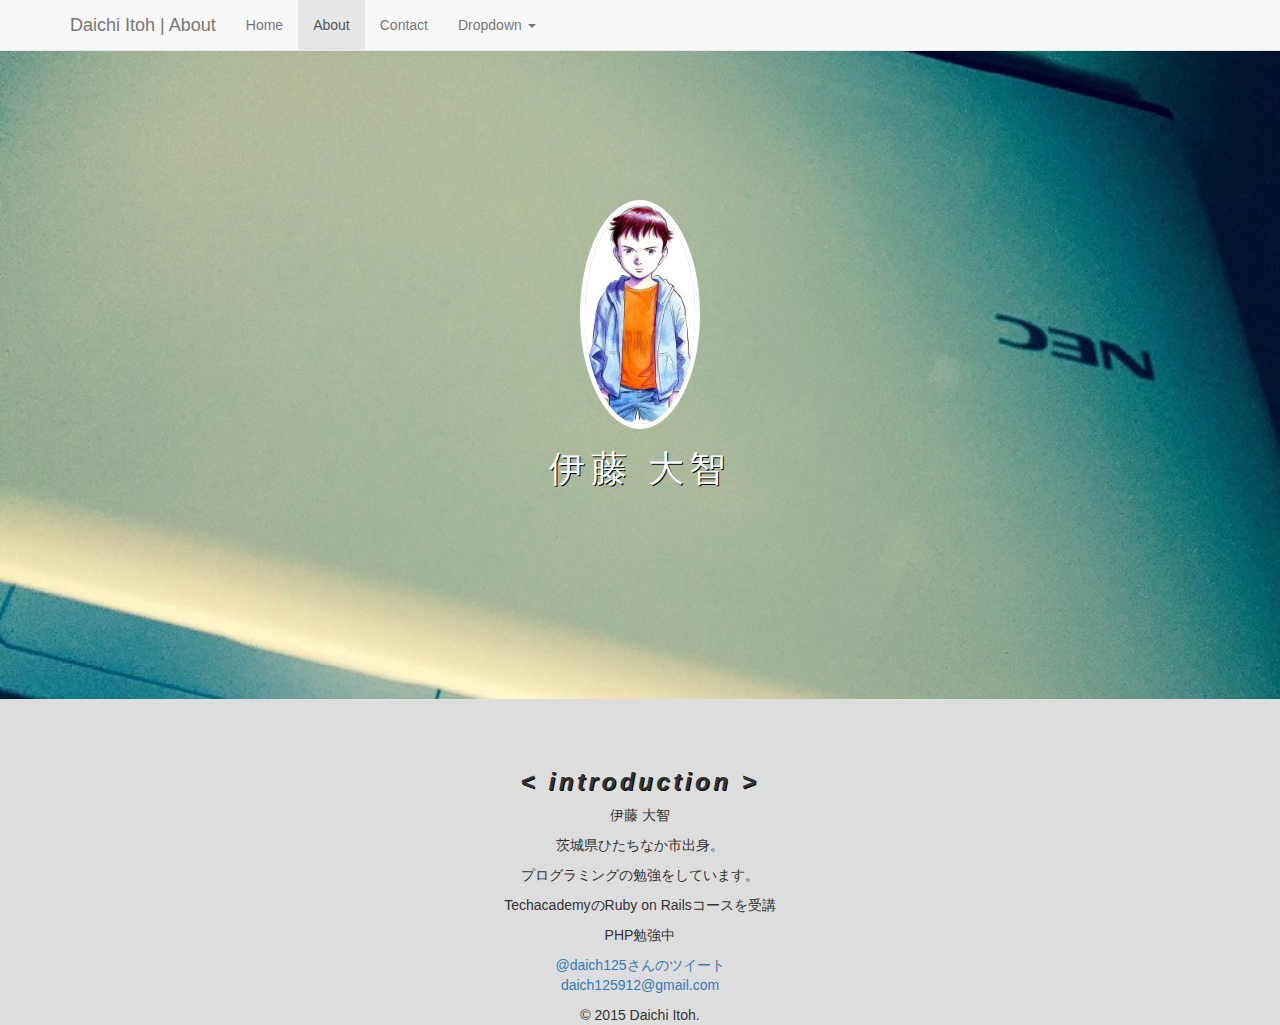
<file: about.html>
<!DOCTYPE html>
<html lang="ja">
    <head>
        <meta charset="utf-8">
        <meta http-equiv="X-UA-Compatible" content="IE=edge">
        <meta name="viewport" content="width=device-width, initial-scale=1">
        <meta name="keywords" content="ひたちなか市,Ruby,skate">
        <title>伊藤 大智</title>
        <link rel="stylesheet" href="index.css" />
        <link href="https://maxcdn.bootstrapcdn.com/bootstrap/3.3.5/css/bootstrap.min.css" rel="stylesheet">
        <script src="//ajax.googleapis.com/ajax/libs/jquery/1.11.2/jquery.min.js"></script>
        <script src="https://maxcdn.bootstrapcdn.com/bootstrap/3.3.5/js/bootstrap.min.js"></script>
    </head>
    <body>
        <div id="wrap">
            <div class="navbar navbar-default navbar-fixed-top">
                <div class="container">
                    <div class="navbar-header">
                        <button type="button" class="navbar-toggle" data-toggle="collapse" data-target=".navbar-collapse">
                            <span class="icon-bar"></span>
                            <span class="icon-bar"></span>
                            <span class="icon-bar"></span>
                        </button>
                        <a class="navbar-brand" href="#">Daichi Itoh | About</a>
                    </div>    
                    <div class="collapse navbar-collapse">
                        <ul class="nav navbar-nav">
                            <li><a href="index.html">Home</a></li>
                            <li class="active"><a href="#about">About</a></li>
                            <li><a href="contact.html">Contact</a></li>
                            <li class="dropdown">
                                <a href="#" class="dropdown-toggle" date-toggle="dropdown">Dropdown <b class="caret"></b></a>
                                <ul class="dropdown-menu">
                                    <li><a href="#">Action</a></li>
                                    <li><a href="#">Another action</a></li>
                                    <li><a href="#">Something else here</a></li>
                                    <li class="divider"></li>
                                    <li class="dropdown-header"></li>
                                    <li><a href="#">Separated link</a></li>
                                    <li><a href="#">One more separated link</a></li>
                                </ul>
                            </li>
                        </ul>
                    </div>
                </div>
            </div>
        <header>
            <div id="logo">
                <img src="profile.jpg" alt="" />
                <h1>伊藤 大智</h1>
            </div>
        </header>
        <div class="center-container">
            <section>
            <h3><b><i>< introduction ></b></i></h3>
            <p>伊藤 大智</p>
            <p>茨城県ひたちなか市出身。</p>
            <p>プログラミングの勉強をしています。</p>
            <p>TechacademyのRuby on Railsコースを受講</p>
            <p>PHP勉強中</p>
            </section>
            <section class = "text-center">
            <a class="twitter-timeline" href="https://twitter.com/daich125" data-widget-id="691159956955893760">@daich125さんのツイート</a>
<script>!function(d,s,id){var js,fjs=d.getElementsByTagName(s)[0],p=/^http:/.test(d.location)?'http':'https';if(!d.getElementById(id)){js=d.createElement(s);js.id=id;js.src=p+"://platform.twitter.com/widgets.js";fjs.parentNode.insertBefore(js,fjs);}}(document,"script","twitter-wjs");</script>
            </section>
        </div>
        
        <footer>
            <p><a href="">daich125912@gmail.com</a></p>
            <p>&copy; 2015 Daichi Itoh.</p>
        </footer>
        </div>
    </body>
</html>
</file>
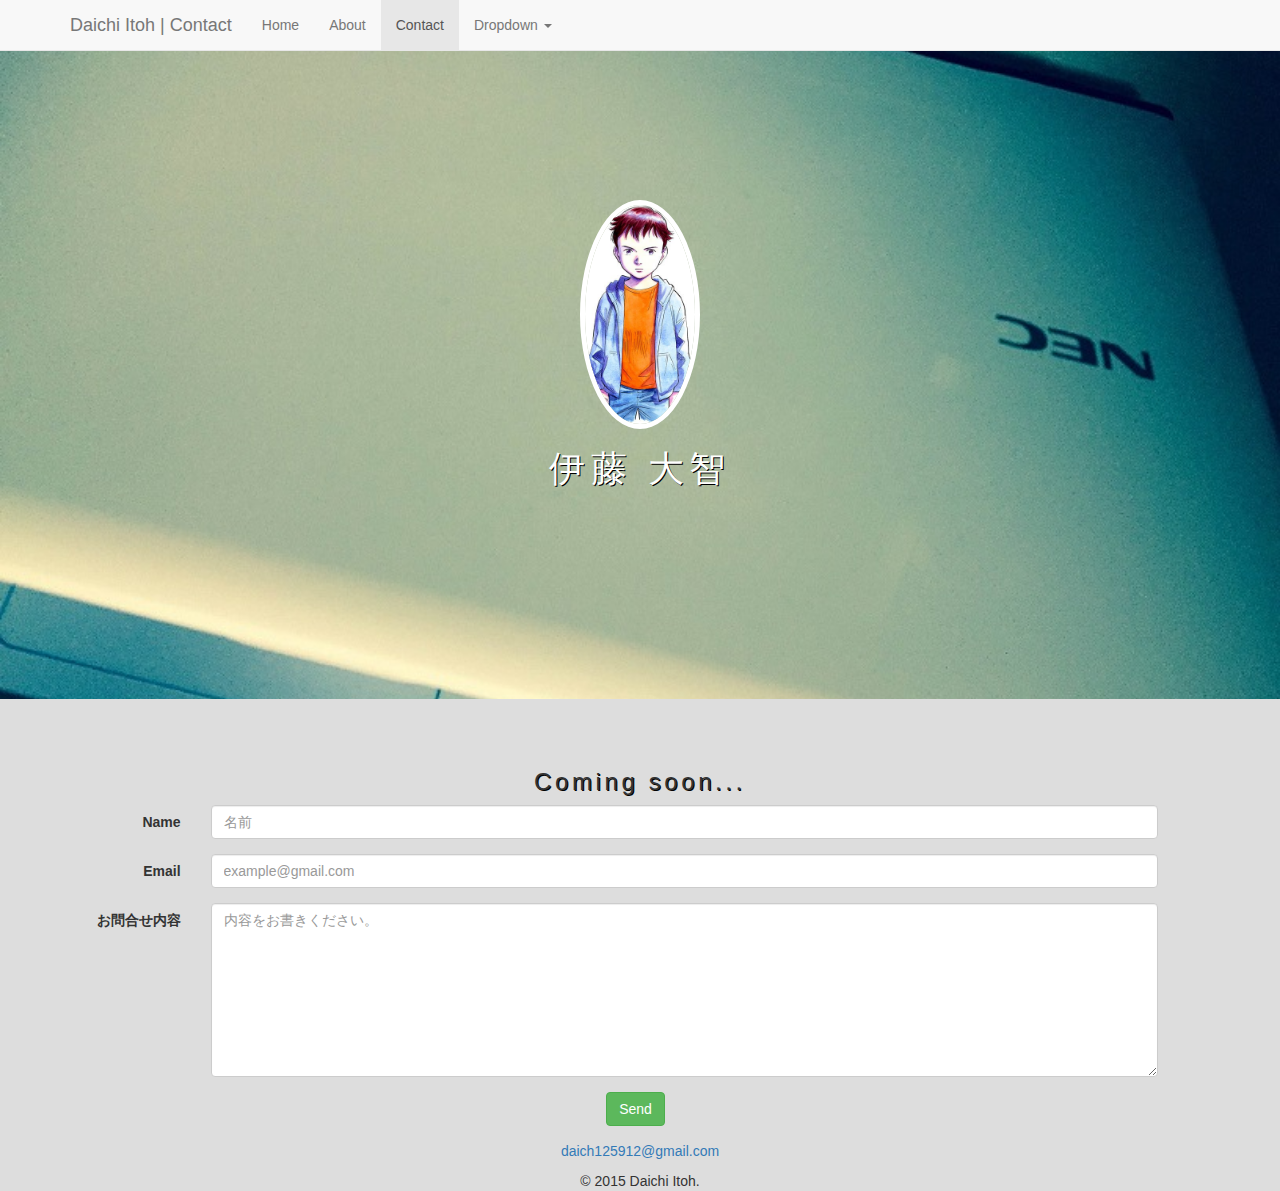
<file: contact.html>
<!DOCTYPE html>
<html lang="ja">
    <head>
        <meta charset="utf-8">
        <meta http-equiv="X-UA-Compatible" content="IE=edge">
        <meta name="viewport" content="width=device-width, initial-scale=1">
        <meta name="keywords" content="ひたちなか市,Ruby,skate">
        <title>伊藤 大智</title>
        <link rel="stylesheet" href="index.css" />
        <link href="https://maxcdn.bootstrapcdn.com/bootstrap/3.3.5/css/bootstrap.min.css" rel="stylesheet">
        <script src="//ajax.googleapis.com/ajax/libs/jquery/1.11.2/jquery.min.js"></script>
        <script src="https://maxcdn.bootstrapcdn.com/bootstrap/3.3.5/js/bootstrap.min.js"></script>
    </head>
    <body>
        <div id="wrap">
            <div class="navbar navbar-default navbar-fixed-top">
                <div class="container">
                    <div class="navbar-header">
                        <button type="button" class="navbar-toggle" data-toggle="collapse" data-target=".navbar-collapse">
                            <span class="icon-bar"></span>
                            <span class="icon-bar"></span>
                            <span class="icon-bar"></span>
                        </button>
                        <a class="navbar-brand" href="#">Daichi Itoh | Contact</a>
                    </div>    
                    <div class="collapse navbar-collapse">
                        <ul class="nav navbar-nav">
                            <li><a href="index.html">Home</a></li>
                            <li><a href="about.html">About</a></li>
                            <li class="active"><a href="#contact">Contact</a></li>
                            <li class="dropdown">
                                <a href="#" class="dropdown-toggle" date-toggle="dropdown">Dropdown <b class="caret"></b></a>
                                <ul class="dropdown-menu">
                                    <li><a href="#">Action</a></li>
                                    <li><a href="#">Another action</a></li>
                                    <li><a href="#">Something else here</a></li>
                                    <li class="divider"></li>
                                    <li class="dropdown-header"></li>
                                    <li><a href="#">Separated link</a></li>
                                    <li><a href="#">One more separated link</a></li>
                                </ul>
                            </li>
                        </ul>
                    </div>
                </div>
            </div>
        <header>
            <div id="logo">
                <img src="profile.jpg" alt="" />
                <h1>伊藤 大智</h1>
            </div>
        </header>
        
        <div class="center-container">
            <h3>Coming soon...</h3>
            <div class="content col-sm-11">
                <form class="form-horizontal">
                    <div class="form-group">
                        <label for="inputName" class="col-md-2 control-label">Name</label>
                        <div class="col-md-10">
                            <input type="text" class="form-control" id="inputName" placeholder="名前">
                        </div>
                    </div>
                    <div class="form-group">
                        <label for="inputEmail" class="col-md-2 control-label">Email</label>
                        <div class="col-md-10">
                            <input type="email" class="form-control" id="Email" placeholder="example@gmail.com">
                        </div>
                    </div>
                    <div class="form-group">
                        <label for="inputContent" class="col-md-2 control-label">お問合せ内容</label>
                        <div class="col-md-10">
                            <textarea class="form-control" id="inputContent" placeholder="内容をお書きください。" rows="8" ></textarea>
                        </div>
                    </div>
                    <div class="form-group">
                        <div class="col-sm-offset-1 col-sm-11">
                            <bottun type="submit" class="btn btn-success">Send</bottun>
                        </div>
                    </div>
                </form>
            </div>
        </div>
        
        <footer>
            <p><a href="">daich125912@gmail.com</a></p>
            <p>&copy; 2015 Daichi Itoh.</p>
        </footer>
        </div>
    </body>
</html>
</file>
<file: index.css>
html,body {
    background-color: #ddd;
    height: 100%;
    padding-bottom: 365px;
    text-align: center;
  }
  
  ul {
    margin-left: -38px;
  }
  
  ul.SNS li {
    margin-bottom: 10px;
  }
  
  header {
    background-image: url("bg.jpg");
    background-position: left center;
    background-size: cover;
    background-repeat: no-repeat;
  }
  
  
  
  #logo {
    padding: 200px 0;
    text-align: center;
  }
  
  #logo img {
    max-width: 120px;
    border: 5px solid #fff;
    border-radius: 100%;
  }
  
  #logo h1, h2, h3 {
    letter-spacing: 0.15em;
    color: #fff;
    text-shadow: 1px 1px 0px #000;
  }
  
  #wrap {
    min-height: 100%;
    height: 100%;
    /* Negative indent footer by its height */
    margin: 0 auto -82px 0;
    /* Pad bottom by footer height */
    padding: 0 0 80px 0;
  }
  
  /* Set the fixed height of the footer here */
  #footer {
    height: 80px;
    background-color: #f5f5f5;
  }
  
  
  #wrap > .center-container {
    padding: 50px 0 0 0;
    margin:0;
  }
  
  #footer > .container {
    padding-top:5px
    padding-left: 15px;
    padding-right: 15px;
  }
  
  .center-container {
    height:100%;
    display: table;
    width:100%;
    margin:0;
  }
  
  
  
  .center-row {
    height:50%;
    width:100%;
    display: table-row;
  }
    
  .center-row > div {
    height:100%;
    width:50%;
    display: table-cell;
    border:0 solid #eee;
    color:#fff;
    vertical-align:middle;
  }
  
  .bg-one {
    background:#efefef url('kochia.jpg');
    padding: 150px 0;
  }
  .bg-two {
    background:#efefef url('ktsb.jpg');
    padding: 150px 0;
  }
  .bg-three {
    background:#efefef url('coconut oil.jpg');
    background-position: center center;
    background-size: cover;
    padding: 150px 0;
  }
  .bg-four {
    background:#efefef url('kendo.jpg');
    background-position: center center;
    background-size: cover;
    padding: 150px 0;
  }
</file>
